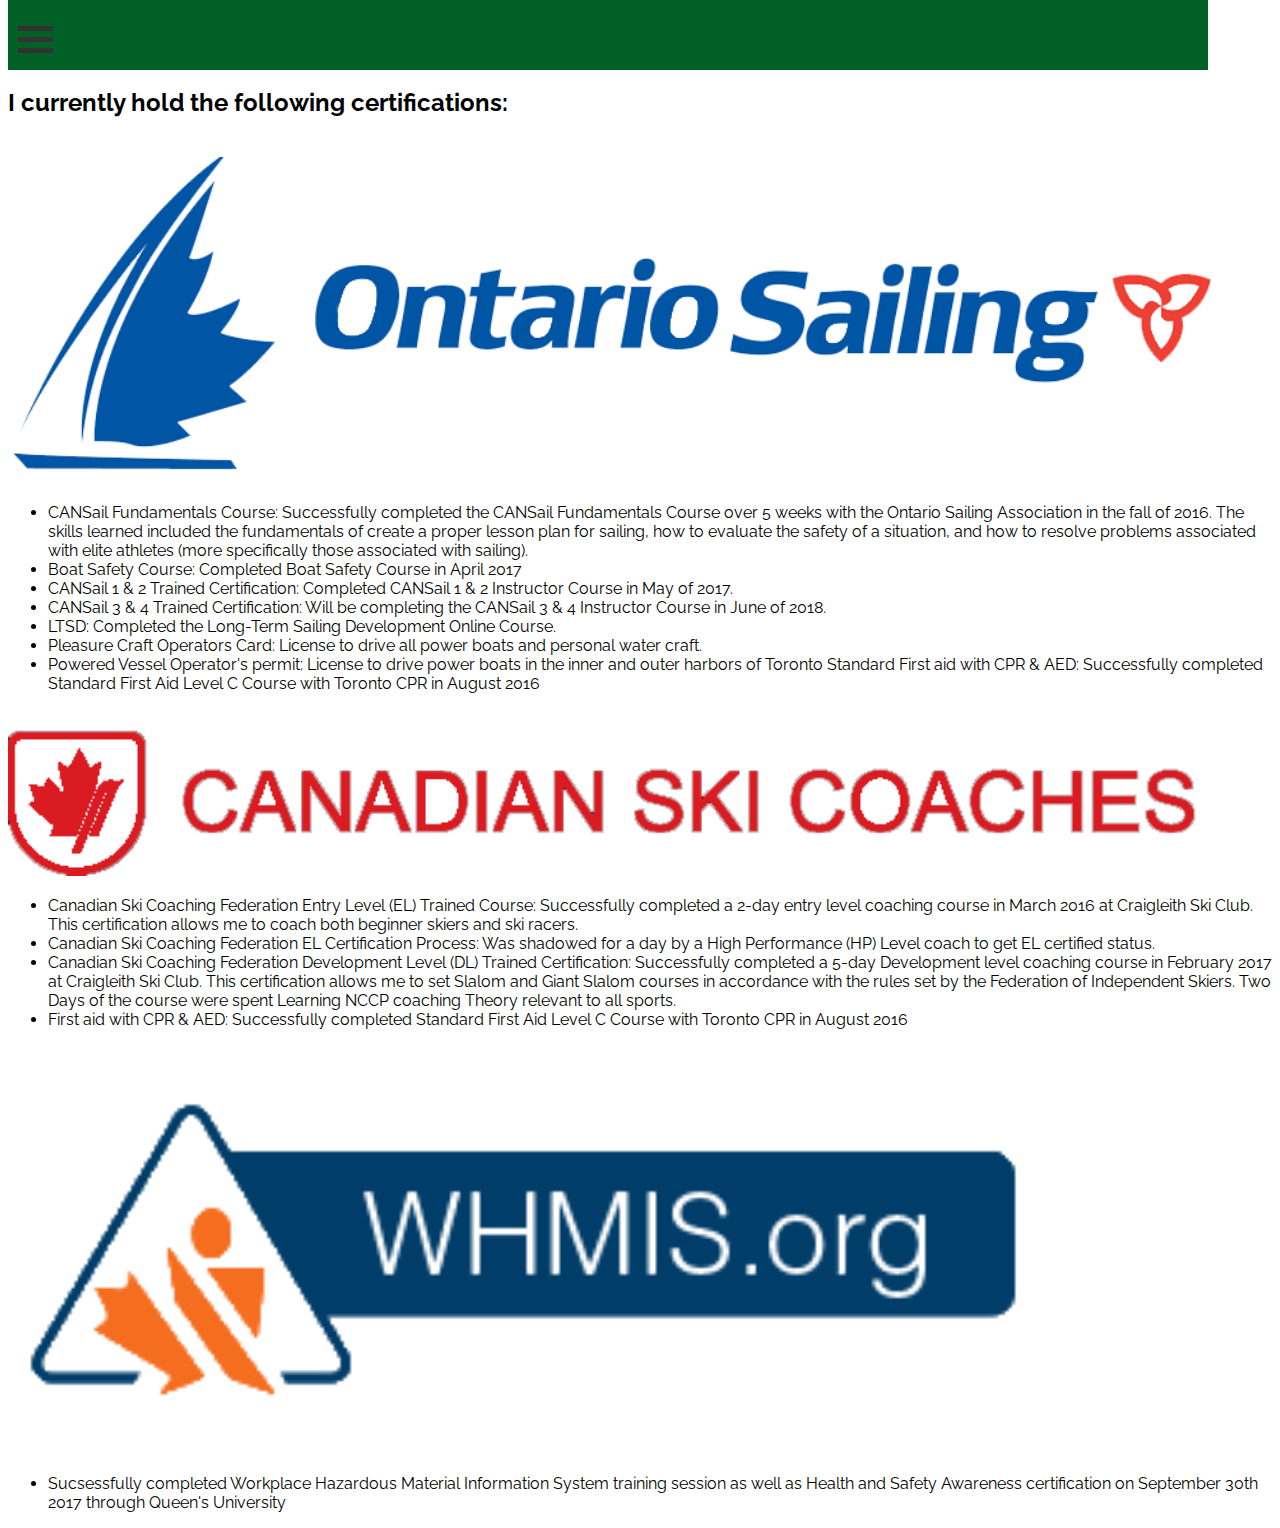
<file: certifications - Copy.html>
<!DOCTYPE html>
<html>
<head>
	<title>Mathew Jennings</title>
    <link href="https://fonts.googleapis.com/css?family=Montserrat|Playfair+Display|Raleway" rel="stylesheet">
    <link href="css/mobile.css" rel="stylesheet">
    <meta content="width=device-width, initial-scale=1" name="viewport">
    <script src="js/index.js" type="text/javascript">
    </script>
</head>
<body>
	<div id="menu">
        <div class="container" onclick="expand(this)">
            <div class="bar1"></div>
            <div class="bar2"></div>
            <div class="bar3"></div>
        </div>
        <div class="panel">
            <table id="menutable">
                <tr>
                    <td>
                        <a class="menulink" href="mobile.html">Home</a>
                    </td>
                </tr>
                <tr>
                    <td>
                        <a class="menulink" href="workhistorymobile.html">Work History and Volenteering</a>
                    </td>
                </tr>
                <tr>
                    <td>
                        <a class="menulink" href="certificationsmobile.html">Certifications</a>
                    </td>
                </tr>
                <tr>
                    <td>
                        <a class="menulink" href="#4">Athletics</a>
                    </td>
                </tr>
                <tr>
                    <td>
                        <a class="menulink" href="#5">Connect</a>
                    </td>
                </tr>
                <tr>
                    <td>
                        <a class="menulink" href="certifications.html">Back to Desktop</a>
                    </td>
                </tr>
            </table>
        </div>
	</div>
	<div id = "cbody">
		<h2>I currently hold the following certifications:</h2>
		
		<a href = "https://ontariosailing.ca/"><img src="images/ontariosailing.png" class = "logo"></a>
		<ul>	
			<li>CANSail Fundamentals Course: Successfully completed the CANSail Fundamentals Course over 5 weeks with the Ontario Sailing Association in the fall of 2016. The skills learned included the fundamentals of create a proper lesson plan for sailing, how to evaluate the safety of a situation, and how to resolve problems associated with elite athletes (more specifically those associated with sailing).</li>
			<li>Boat Safety Course: Completed Boat Safety Course in April 2017</li>
			<li>CANSail 1 & 2 Trained Certification: Completed CANSail 1 & 2 Instructor Course in May of 2017.</li>
			<li>CANSail 3 & 4 Trained Certification: Will be completing the CANSail 3 & 4 Instructor Course in June of 2018.</li>
			<li>LTSD: Completed the Long-Term Sailing Development Online Course.</li>
			<li>Pleasure Craft Operators Card: License to drive all power boats and personal water craft.</li>
			<li>Powered Vessel Operator's permit: License to drive power boats in the inner and outer harbors of Toronto Standard First aid with CPR & AED: Successfully completed Standard First Aid Level C Course with Toronto CPR in August 2016</li>
		</ul>
		<a href = "http://canskicoach.org/index.php/en/"><img src="images/cscf.png" class = "logo"></a>
		<ul>
			<li>Canadian Ski Coaching Federation Entry Level (EL) Trained Course: Successfully completed a 2-day entry level coaching course in March 2016 at Craigleith Ski Club. This certification allows me to coach both beginner skiers and ski racers.</li>
			<li>Canadian Ski Coaching Federation EL Certification Process: Was shadowed for a day by a High Performance (HP) Level coach to get EL certified status.</li>
			<li>Canadian Ski Coaching Federation Development Level (DL) Trained Certification: Successfully completed a 5-day Development level coaching course in February 2017 at Craigleith Ski Club. This certification allows me to set Slalom and Giant Slalom courses in accordance with the rules set by the Federation of Independent Skiers. Two Days of the course were spent Learning NCCP coaching Theory relevant to all sports.</li> 
			<li>First aid with CPR & AED: Successfully completed Standard First Aid Level C Course with Toronto CPR in August 2016</li>
		</ul>
		<a href = "http://whmis.org/"><img src="images/whmis.png" class = "logo"></a>
		<ul>
			<li>Sucsessfully completed Workplace Hazardous Material Information System training session as well as Health and Safety Awareness certification on September 30th 2017 through Queen's University</li>

		</ul>
	</div>
	<script>
           var acc = document.getElementsByClassName("container");
           var i;

           for (i = 0; i < acc.length; i++) {
               acc[i].addEventListener("click", function() {
                   this.classList.toggle("active");
                   var panel = this.nextElementSibling;
                   if (panel.style.display === "block") {
                       panel.style.display = "none";
                   } else {
                       panel.style.display = "block";
                   }
               });
           }
    </script>
</body>
</html>
</file>
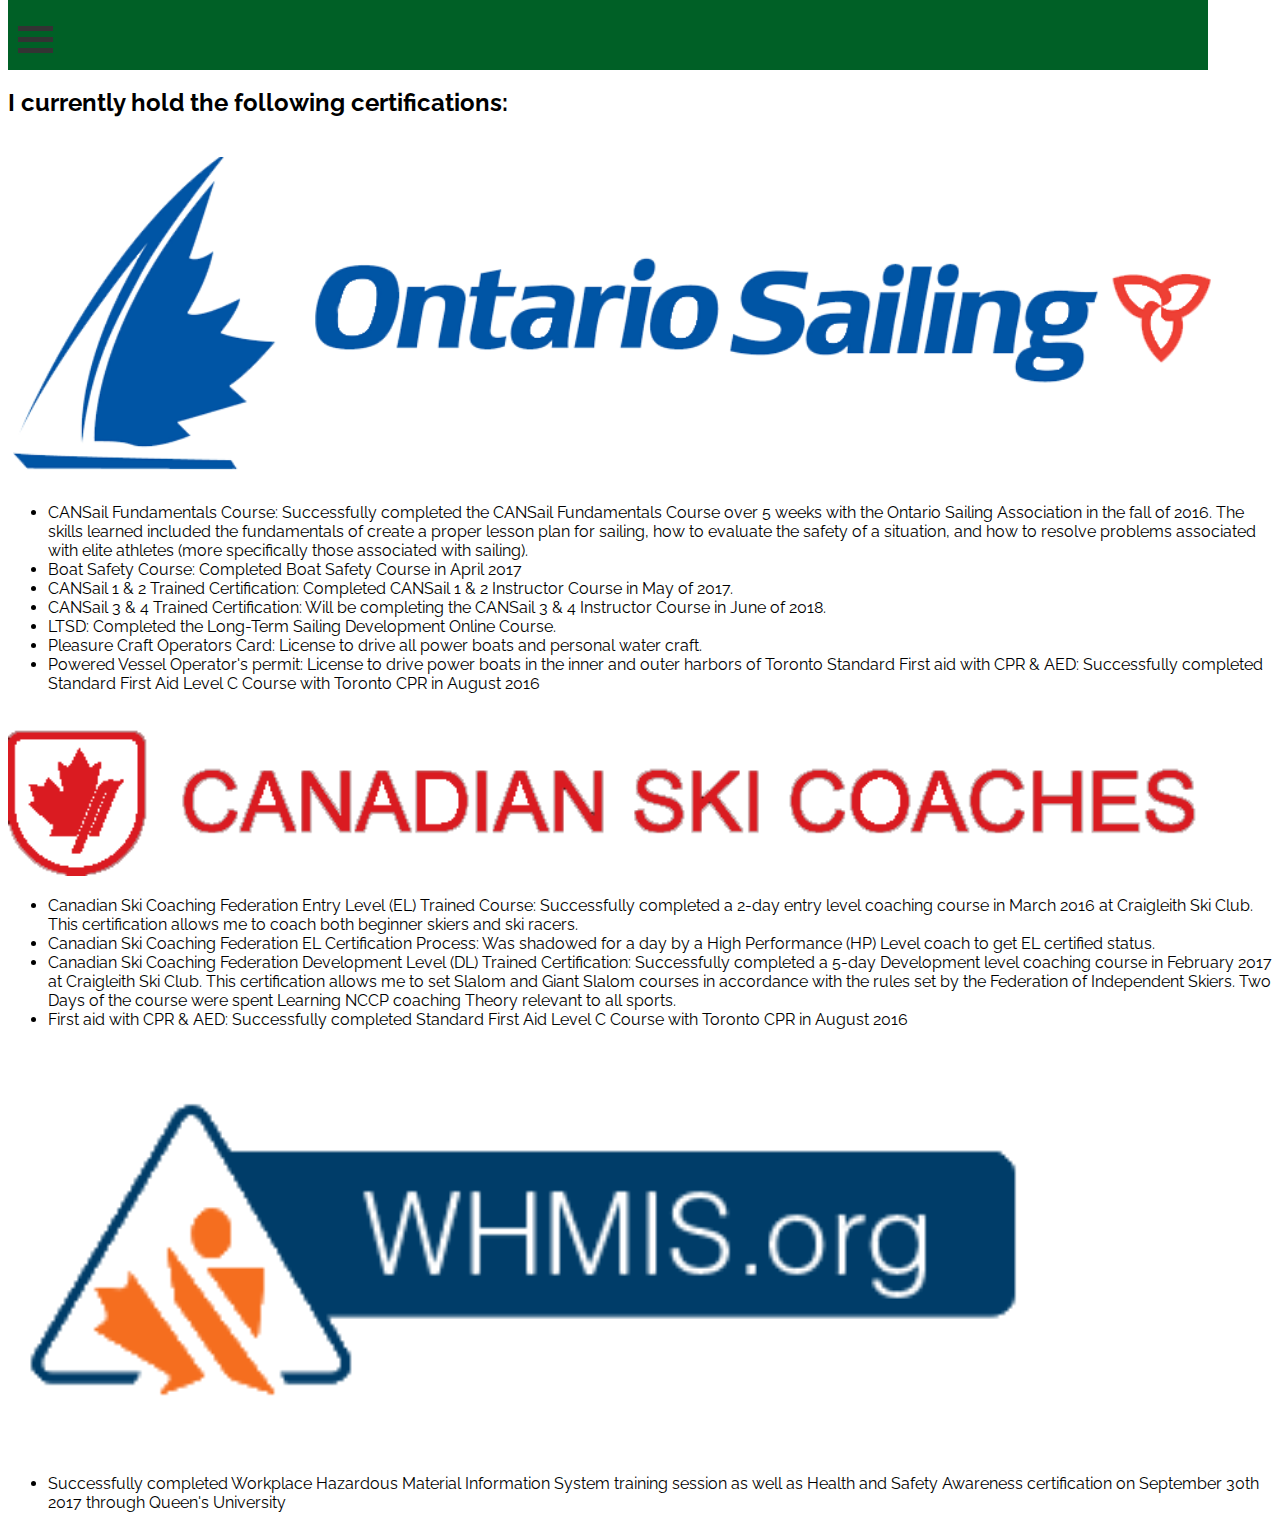
<file: certificationsmobile.html>
<!DOCTYPE html>
<html>
<head>
  <title>Mathew Jennings</title>
  <link href="https://fonts.googleapis.com/css?family=Montserrat|Playfair+Display|Raleway" rel="stylesheet">
  <link href="css/mobile.css" rel="stylesheet">
  <meta content="width=device-width, initial-scale=1" name="viewport">
  <script src="js/index.js" type="text/javascript">
  </script>
</head>
<body>
  <div id="menu">
    <div class="container" onclick="expand(this)">
      <div class="bar1"></div>
      <div class="bar2"></div>
      <div class="bar3"></div>
    </div>
    <div class="panel">
      <table id="menutable">
        <tr>
          <td>
            <a class="menulink" href="mobile.html">Home</a>
          </td>
        </tr>
        <tr>
          <td>
            <a class="menulink" href="workhistorymobile.html">Work History and Volunteering</a>
          </td>
        </tr>
        <tr>
          <td>
            <a class="menulink" href="certificationsmobile.html">Certifications</a>
          </td>
        </tr>
        <tr>
          <td>
            <a class="menulink" href="athleticsmobile.html">Athletics</a>
          </td>
        </tr>
        <tr>
          <td>
            <a class="menulink" href="connectmobile.html">Connect</a>
          </td>
        </tr>
      </table>
    </div>
  </div>
  <div id="cbody">
    <h2>I currently hold the following certifications:</h2><a href="https://ontariosailing.ca/"><img class="logo" src="images/ontariosailing.png"></a>
    <ul>
      <li>CANSail Fundamentals Course: Successfully completed the CANSail Fundamentals Course over 5 weeks with the Ontario Sailing Association in the fall of 2016. The skills learned included the fundamentals of create a proper lesson plan for sailing, how to evaluate the safety of a situation, and how to resolve problems associated with elite athletes (more specifically those associated with sailing).</li>
      <li>Boat Safety Course: Completed Boat Safety Course in April 2017</li>
      <li>CANSail 1 & 2 Trained Certification: Completed CANSail 1 & 2 Instructor Course in May of 2017.</li>
      <li>CANSail 3 & 4 Trained Certification: Will be completing the CANSail 3 & 4 Instructor Course in June of 2018.</li>
      <li>LTSD: Completed the Long-Term Sailing Development Online Course.</li>
      <li>Pleasure Craft Operators Card: License to drive all power boats and personal water craft.</li>
      <li>Powered Vessel Operator's permit: License to drive power boats in the inner and outer harbors of Toronto Standard First aid with CPR & AED: Successfully completed Standard First Aid Level C Course with Toronto CPR in August 2016</li>
    </ul><a href="http://canskicoach.org/index.php/en/"><img class="logo" src="images/cscf.png"></a>
    <ul>
      <li>Canadian Ski Coaching Federation Entry Level (EL) Trained Course: Successfully completed a 2-day entry level coaching course in March 2016 at Craigleith Ski Club. This certification allows me to coach both beginner skiers and ski racers.</li>
      <li>Canadian Ski Coaching Federation EL Certification Process: Was shadowed for a day by a High Performance (HP) Level coach to get EL certified status.</li>
      <li>Canadian Ski Coaching Federation Development Level (DL) Trained Certification: Successfully completed a 5-day Development level coaching course in February 2017 at Craigleith Ski Club. This certification allows me to set Slalom and Giant Slalom courses in accordance with the rules set by the Federation of Independent Skiers. Two Days of the course were spent Learning NCCP coaching Theory relevant to all sports.</li>
      <li>First aid with CPR & AED: Successfully completed Standard First Aid Level C Course with Toronto CPR in August 2016</li>
    </ul><a href="http://whmis.org/"><img class="logo" src="images/whmis.png"></a>
    <ul>
      <li>Successfully completed Workplace Hazardous Material Information System training session as well as Health and Safety Awareness certification on September 30th 2017 through Queen's University</li>
    </ul>
  </div>
  <script>
            var acc = document.getElementsByClassName("container");
            var i;

            for (i = 0; i < acc.length; i++) {
                acc[i].addEventListener("click", function() {
                    this.classList.toggle("active");
                    var panel = this.nextElementSibling;
                    if (panel.style.display === "block") {
                        panel.style.display = "none";
                    } else {
                        panel.style.display = "block";
                    }
                });
            }
  </script>
</body>
</html>
</file>
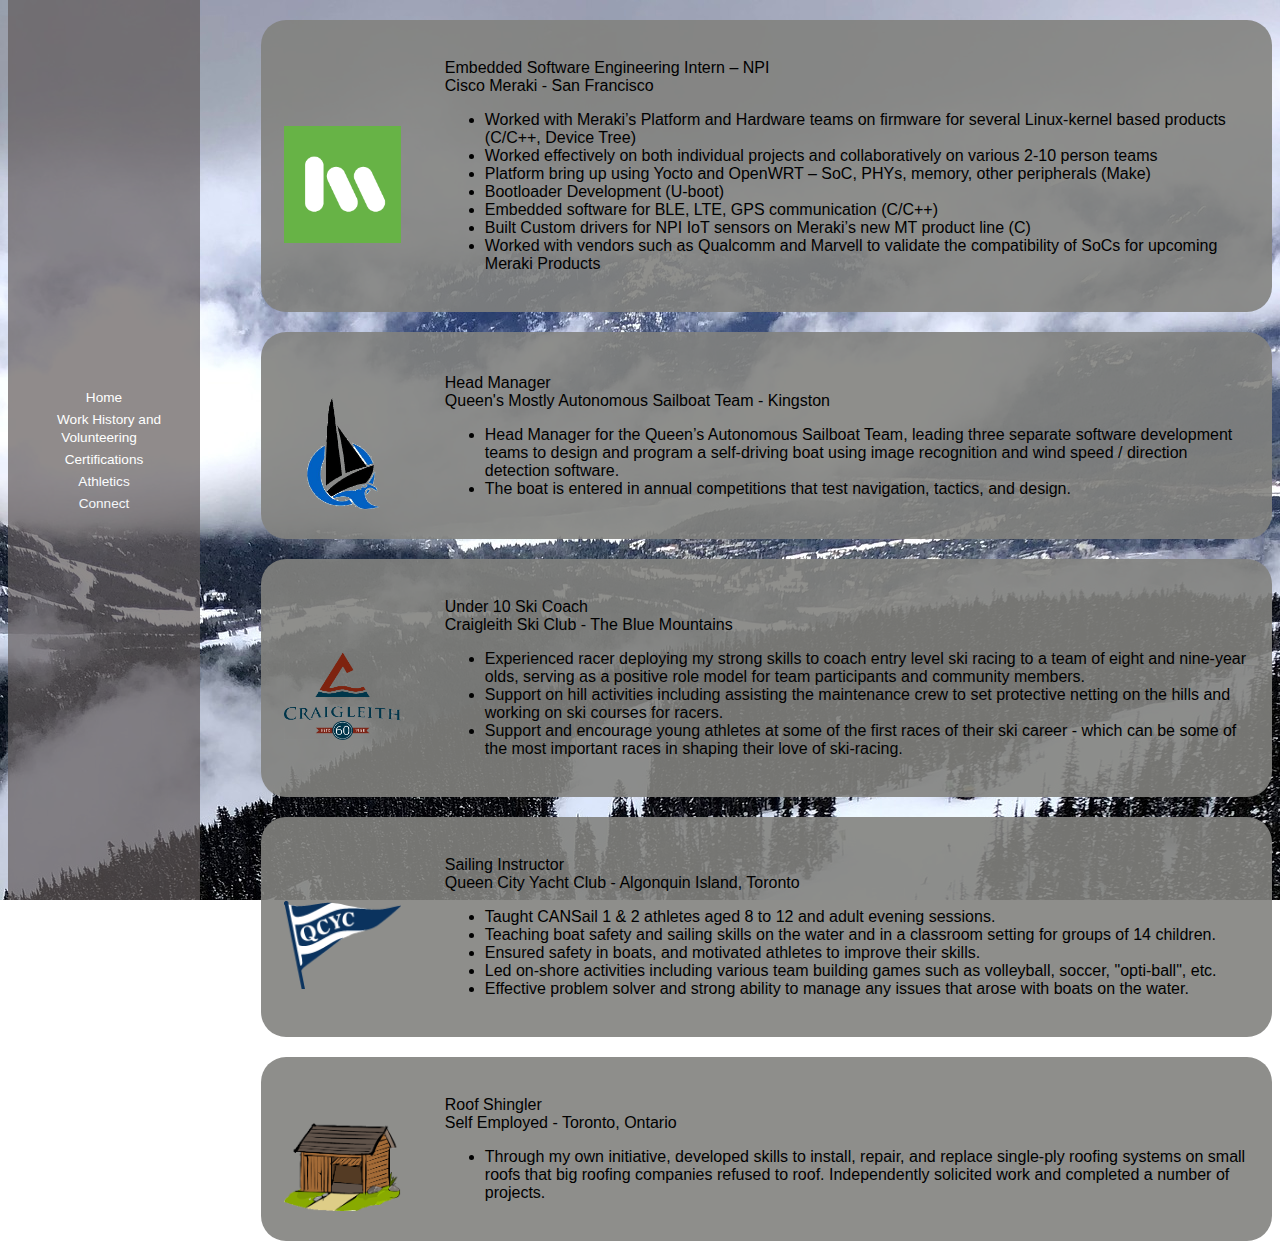
<file: workhistory.html>
<!DOCTYPE html>
<html>
<head>
	<title>Mathew Jennings</title>
	<link href="https://fonts.googleapis.com/css?family=Montserrat|Playfair+Display|Raleway" rel="stylesheet">
	<link href="css/index.css" rel="stylesheet">
	<!-- Mobile redirect script by https://pagecrafter.com -->
	<script src="js/redirection-mobile.js" type="text/javascript">
	</script>
	<script type="text/javascript">
	          // <![CDATA[
	          SA.redirection_mobile({
	              mobile_url: "mjennings2.github.io/workhistorymobile.html",
	          });

	          // ]]>
	</script>
</head>
<body>
	<div id="menu">
        <table id="menutable">
          <tr class = "menurow">
            <td><a class="menulink" href="index.html">Home</a></td>
          </tr>
          <tr class = "menurow">
            <td><a class="menulink" href="workhistory.html">Work History and
            Volunteering</a></td>
          </tr>
          <tr class = "menurow">
            <td><a class="menulink" href="certifications.html">Certifications</a></td>
          </tr>
          <tr class = "menurow">
            <td><a class="menulink" href="athletics.html">Athletics</a></td>
          </tr>
          <tr class = "menurow">
            <td><a class="menulink" href="connect.html">Connect</a></td>
          </tr>
        </table>
	  </div>
	  <div id="body">
		<table class = "left">
			<tr>
				<td>
					<a href="https://meraki.cisco.com/"><img id="meraki-logo" src="images/meraki.png"></a>
				</td>
				<td>
					<p><b>Embedded Software Engineering Intern – NPI <br>
					Cisco Meraki</b> - San Francisco <br></p>
					<ul>
						<li>Worked with Meraki’s Platform and Hardware teams on firmware for several Linux-kernel 
							based products (C/C++, Device Tree)</li>
						<li>Worked effectively on both individual projects and collaboratively on various 2-10 
							person teams</li>
						<li>Platform bring up using Yocto and OpenWRT – SoC, PHYs, memory, other peripherals 
							(Make)</li>
						<li>Bootloader Development (U-boot)</li>
						<li>Embedded software for BLE, LTE, GPS communication (C/C++)</li>
						<li>Built Custom drivers for NPI IoT sensors on Meraki’s new MT product line (C)</li>
						<li>Worked with vendors such as Qualcomm and Marvell to validate the compatibility of SoCs 
							for upcoming Meraki Products</li>
					</ul>
				</td>
			</tr>
		</table>
	</div>
	<div id="body">
		<table class = "left">
			<tr>
				<td>
					<a href="https://www.qmast.ca/"><img id="meraki-logo" src="images/qmast.png"></a>
				</td>
				<td>
					<p><b>Head Manager<br>
					Queen's Mostly Autonomous Sailboat Team</b> - Kingston <br></p>
					<ul>
						<li>Head Manager for the Queen’s Autonomous Sailboat Team, leading three separate 
							software development teams to design and program a self-driving boat using image 
							recognition and wind speed / direction detection software.</li>
						<li>The boat is entered in annual competitions that test navigation, tactics, and design.</li>
					</ul>
				</td>
			</tr>
		</table>
	</div>
	<div id="body">
		<table class = "left">
			<tr>
				<td>
					<a href="http://www.craigleith.com/"><img id="logo" src="images/craigleith.png"></a>
				</td>
				<td>
					<p><b>Under 10 Ski Coach<br>
					Craigleith Ski Club</b> - The Blue Mountains<br></p>
					<ul>
						<li>Experienced racer deploying my strong skills to coach entry level ski racing to a team of eight and nine-year olds, serving as a positive role model for team participants and community members.</li>
						<li>Support on hill activities including assisting the maintenance crew to set protective netting on the hills and working on ski courses for racers.</li>
						<li>Support and encourage young athletes at some of the first races of their ski career - which can be some of the most important races in shaping their love of ski-racing.</li>
					</ul>
				</td>
			</tr>
		</table>
	</div>
	<div id = "body">
		<table>
			<tr class ="left">
				<td>
					<a href="https://www.qcyc.ca/"><img id="logo" src="images/QCYC.png"></a>
				</td>
				<td>
					<p><b>Sailing Instructor<br>
					Queen City Yacht Club</b> - Algonquin Island, Toronto<br></p>
					<ul>
						<li>Taught CANSail 1 & 2 athletes aged 8 to 12 and adult evening sessions.</li>
						<li>Teaching boat safety and sailing skills on the water and in a classroom setting for groups of 14 children.</li>
						<li>Ensured safety in boats, and motivated athletes to improve their skills.</li>
						<li>Led on-shore activities including various team building games such as volleyball, soccer, "opti-ball", etc.</li>
						<li>Effective problem solver and strong ability to manage any issues that arose with boats on the water.</li>
					</ul>
				</td>
			</tr>
		</table>
	</div>
	<div id = "body">
		<table class = "left">
			<tr>
				<td><img id="logo" src="images/shingling.png"></td>
				<td>
					<p><b>Roof Shingler<br>
					Self Employed</b> - Toronto, Ontario<br></p>
					<ul>
						<li>Through my own initiative, developed skills to install, repair, and replace single-ply roofing systems on small roofs that big roofing companies refused to roof. Independently solicited work and completed a number of projects.</li>
					</ul>
				</td>
			</tr>
		</table>
	</div>
</body>
</html>
</file>
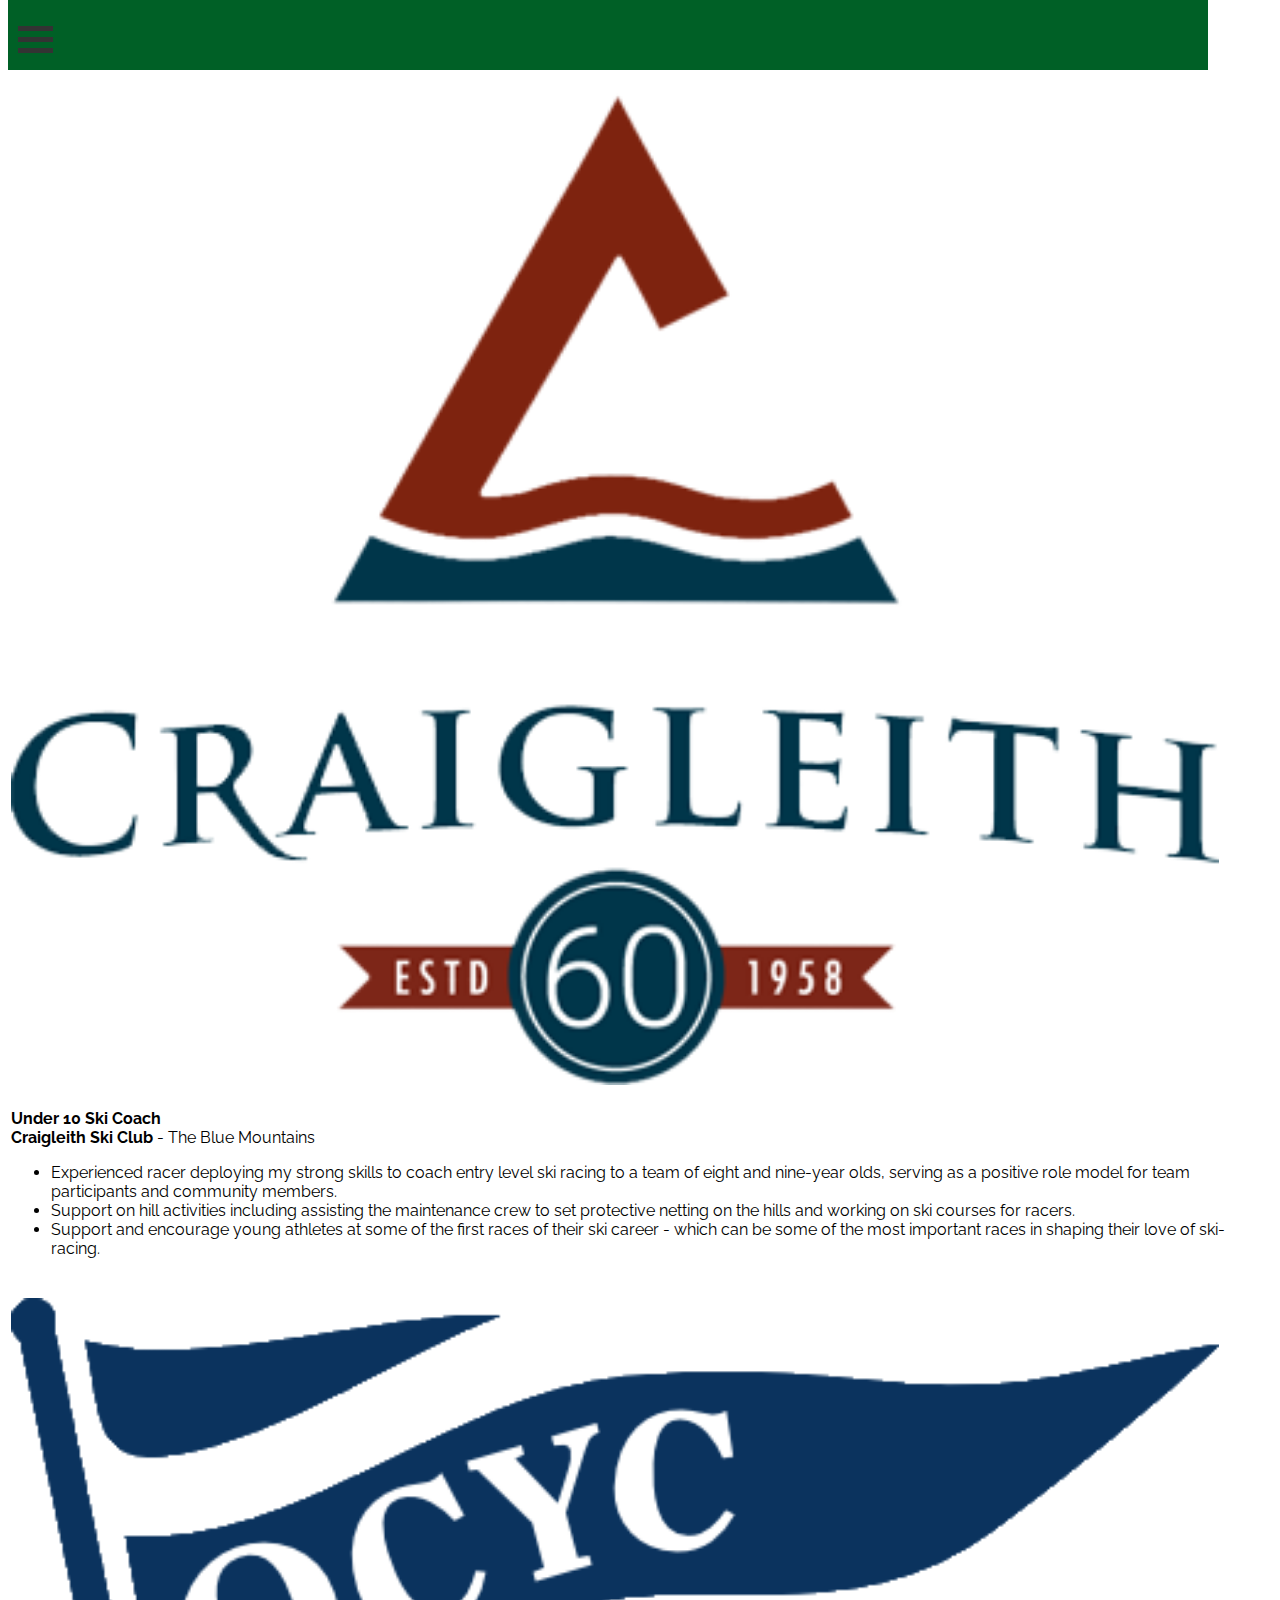
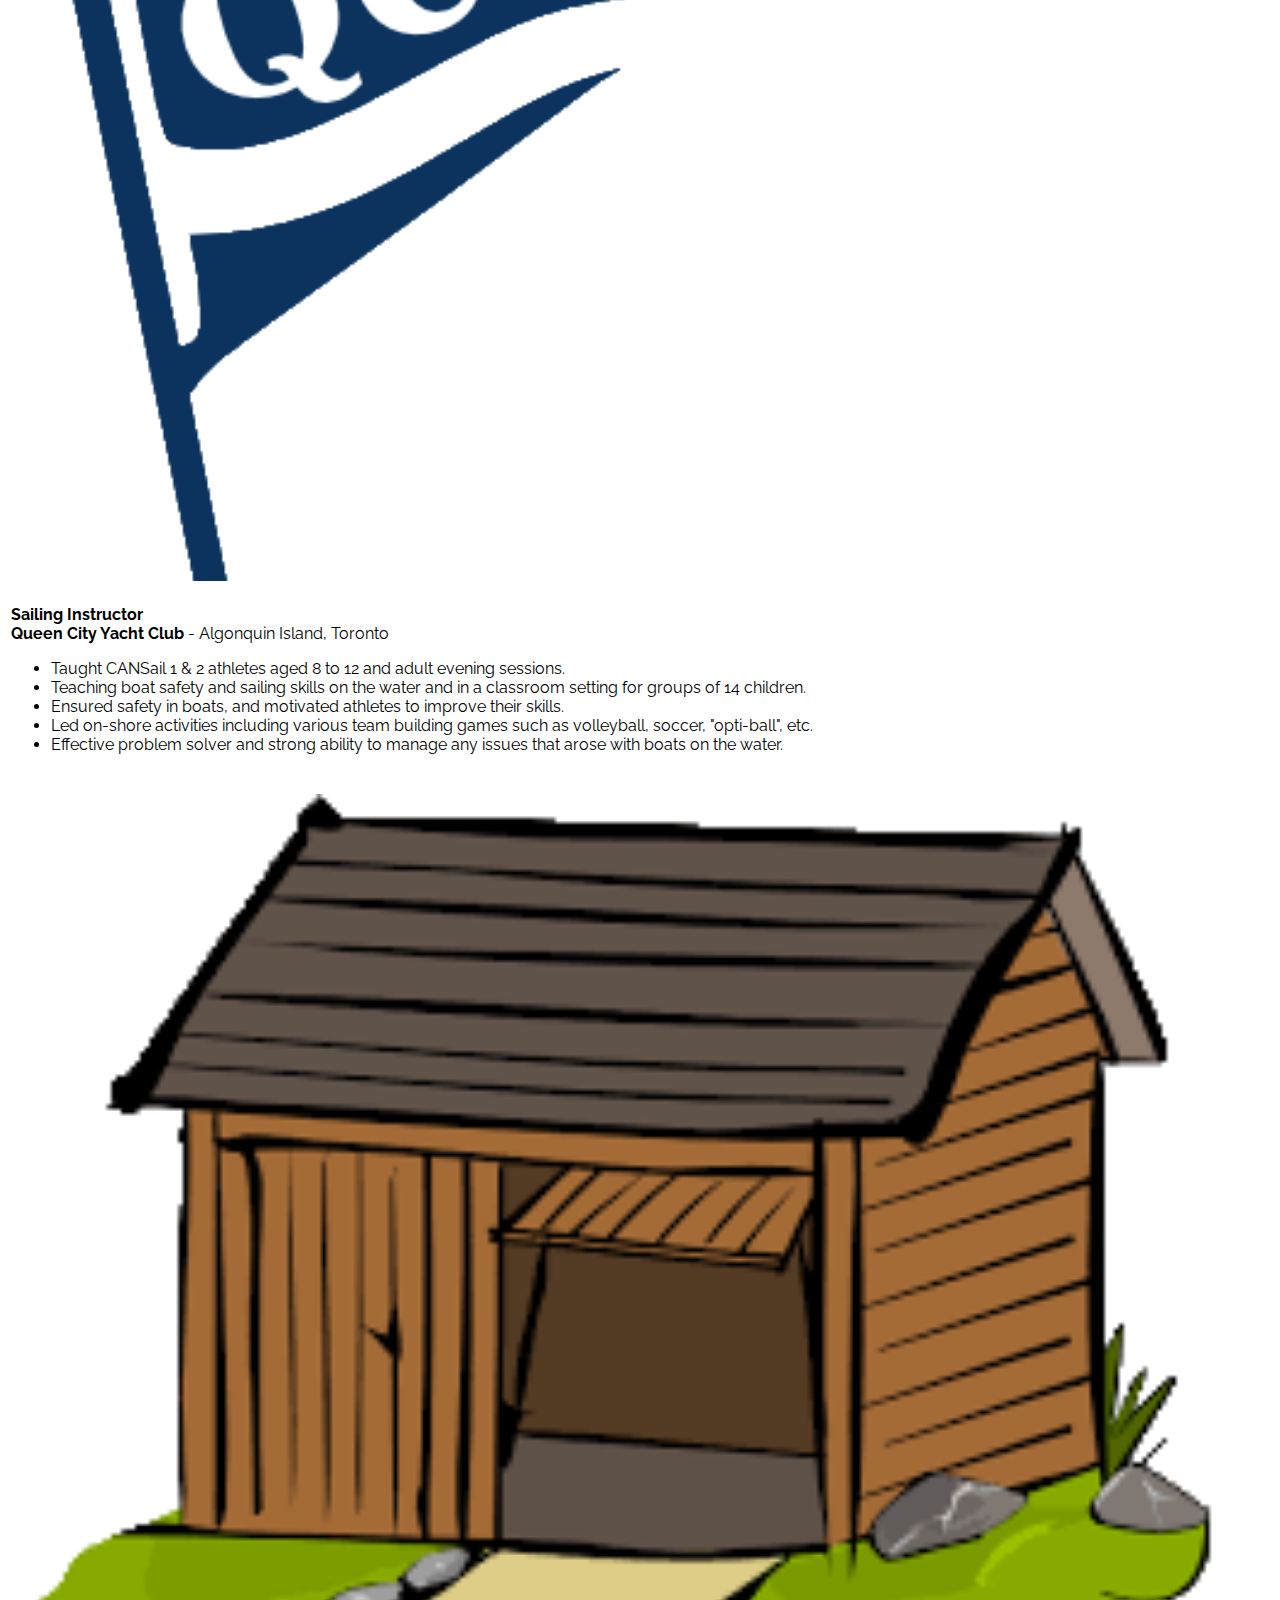
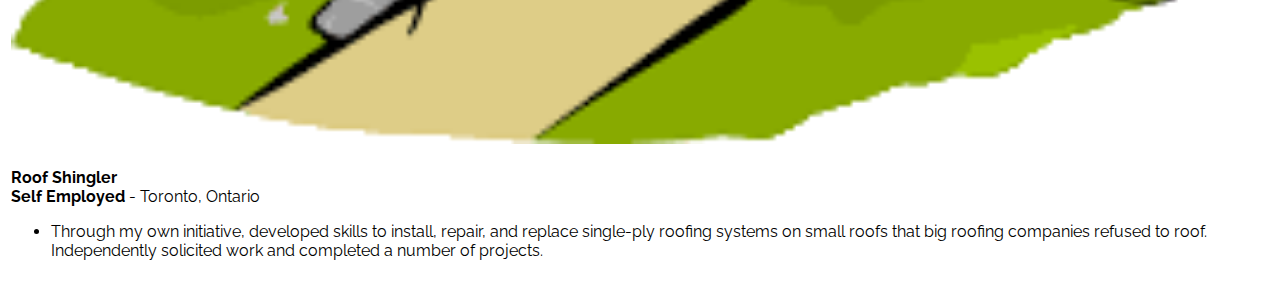
<file: workhistorymobile.html>
<!DOCTYPE html>
<html>
<head>
  <title>Mathew Jennings</title>
  <link href="https://fonts.googleapis.com/css?family=Montserrat|Playfair+Display|Raleway" rel="stylesheet">
  <link href="css/mobile.css" rel="stylesheet">
  <meta content="width=device-width, initial-scale=1" name="viewport">
  <script src="js/index.js" type="text/javascript">
  </script>
</head>
<body>
  <div id="menu">
    <div class="container" onclick="expand(this)">
      <div class="bar1"></div>
      <div class="bar2"></div>
      <div class="bar3"></div>
    </div>
    <div class="panel">
      <table id="menutable">
        <tr>
          <td>
            <a class="menulink" href="mobile.html">Home</a>
          </td>
        </tr>
        <tr>
          <td>
            <a class="menulink" href="workhistorymobile.html">Work History and Volunteering</a>
          </td>
        </tr>
        <tr>
          <td>
            <a class="menulink" href="certificationsmobile.html">Certifications</a>
          </td>
        </tr>
        <tr>
          <td>
            <a class="menulink" href="athleticsmobile.html">Athletics</a>
          </td>
        </tr>
        <tr>
          <td>
            <a class="menulink" href="connectmobile.html">Connect</a>
          </td>
        </tr>
      </table>
    </div>
  </div>
  <div id="whbody">
    <table>
      <tr>
        <td>
          <a href="http://www.craigleith.com/"><img class="logo" id="craigleithlogo" src="images/craigleith.png"></a>
        </td>
      </tr>
      <tr>
        <td>
          <p><b>Under 10 Ski Coach<br>
          Craigleith Ski Club</b> - The Blue Mountains<br></p>
          <ul>
            <li>Experienced racer deploying my strong skills to coach entry level ski racing to a team of eight and nine-year olds, serving as a positive role model for team participants and community members.</li>
            <li>Support on hill activities including assisting the maintenance crew to set protective netting on the hills and working on ski courses for racers.</li>
            <li>Support and encourage young athletes at some of the first races of their ski career - which can be some of the most important races in shaping their love of ski-racing.</li>
          </ul>
        </td>
      </tr>
      <tr>
        <td>
          <a href="https://www.qcyc.ca/"><img class="logo" src="images/QCYC.png"></a>
        </td>
      </tr>
      <tr>
        <td>
          <p><b>Sailing Instructor<br>
          Queen City Yacht Club</b> - Algonquin Island, Toronto<br></p>
          <ul>
            <li>Taught CANSail 1 & 2 athletes aged 8 to 12 and adult evening sessions.</li>
						<li>Teaching boat safety and sailing skills on the water and in a classroom setting for groups of 14 children.</li>
						<li>Ensured safety in boats, and motivated athletes to improve their skills.</li>
						<li>Led on-shore activities including various team building games such as volleyball, soccer, "opti-ball", etc.</li>
						<li>Effective problem solver and strong ability to manage any issues that arose with boats on the water.</li>
          </ul>
        </td>
      </tr>
      <tr>
        <td><img class="logo" src="images/shingling.png"></td>
      </tr>
      <tr>
        <td>
          <p><b>Roof Shingler<br>
          Self Employed</b> - Toronto, Ontario<br></p>
          <ul>
            <li>Through my own initiative, developed skills to install, repair, and replace single-ply roofing systems on small roofs that big roofing companies refused to roof. Independently solicited work and completed a number of projects.</li>
          </ul>
        </td>
      </tr>
    </table>
  </div>
  <script>
            var acc = document.getElementsByClassName("container");
            var i;

            for (i = 0; i < acc.length; i++) {
                acc[i].addEventListener("click", function() {
                    this.classList.toggle("active");
                    var panel = this.nextElementSibling;
                    if (panel.style.display === "block") {
                        panel.style.display = "none";
                    } else {
                        panel.style.display = "block";
                    }
                });
            }
  </script>
</body>
</html>
</file>
<file: css/mobile.css>
#menu {
    position: fixed;
    padding-top: 20px;
    padding-bottom: 20px;
    padding-left: 10px;
    top: 0px;
    height: 30px;
    width: 93%;
    background-color: #006026;
    float: left;
}
#menutable {
    width: 100%;
    text-align: center;
    border: 0px;
}
#body {
    font-family: 'Raleway', serif;
}
#whbody {
    font-family: 'Raleway', serif;
    padding-top: 60px;
}
.menulink {
    margin-left: 10px;
    margin-right: 10px;
    color: white;
    text-decoration: none;
    font-family: 'Raleway', serif;
    font-size: 22px;
    text-align: center;
}
.left{
     text-align: left;
}
.center{
    text-align: center;
}
.menulink:hover {
    text-decoration: underline;
}
.title {
    text-align: center;
    font-family: 'Raleway', serif;
}
#about {
    width: 100%;
    float: left;
    padding-top: 60px;
}
.tool {
    position: absolute;
    float: right;
}
#toolbox {
    width: 100%;
    float: left;
    padding-top: 50px;
    padding-left: 10px;
    font-family: 'Raleway', serif;
}
#picture-of-me {
    margin-left: 5%;
}
#right {
    margin-top: 100px;
}
.image {
    height: ;
}
.centered {
    text-align: center;
}
.container {
    display: inline-block;
    cursor: pointer;
}
.bar1, .bar2, .bar3 {
    width: 35px;
    height: 5px;
    background-color: #333;
    margin: 6px 0;
    transition: 0.4s;
}
.change .bar1 {
    -webkit-transform: rotate(-45deg) translate(-9px, 6px);
    transform: rotate(-45deg) translate(-9px, 6px);
}
.change .bar2 {
    opacity: 0;
}
.change .bar3 {
    -webkit-transform: rotate(45deg) translate(-8px, -8px);
    transform: rotate(45deg) translate(-8px, -8px);
}
.accordion {
    background-color: #eee;
    color: #444;
    cursor: pointer;
    padding: 18px;
    width: 100%;
    border: none;
    text-align: left;
    outline: none;
    font-size: 15px;
    transition: 0.4s;
}
.panel {
    padding: 0 18px;
    display: none;
    background-color: #006026;
    overflow: hidden;
}
.logo {
    height: 214;
    width: 96%;
    padding-top: 20px;
}
#cbody {
    font-family: 'Raleway', serif;
    padding-top: 60px;
}
#abody {
    font-family: 'Raleway', serif;
    padding-top: 60px;
}
#connectbody {
    font-family: 'Raleway', serif;
    padding-top: 60px;
    margin-left: 30%;
}
/*.button {
  display: block;
  width: 100%;
  border: none;
  background-color: #4CAF50;
  padding: 14px 28px;
  font-size: 16px;
  cursor: pointer;
  text-align: center;
}
.button:hover {
  background-color: #ddd;
  color: black;
}  
.button{
     color: #000000;
}*/
a.button:link, a.button:visited {
  width: 95%;
  position: center;
  margin-top: 2px;
  background-color: #006026;
  color: white;
  padding: 14px 25px;
  text-align: center;
  text-decoration: none;
  display: inline-block;
}

a.button:hover, a.button:active {
  background-color: gray;
}
</file>
<file: css/index.css>
#menu {
     position: fixed;
     top: 0px;
     height: 100%;
     width: 15%;
    background-color: #615b5a;
    opacity: .7;
     
}
body{
     text-align: center;
     background-attachment: fixed;
     background-image: url('../images/whistler.jpg');
}
a{
     color: #3333ff;
}
#menutable {
     position: absolute;
     top: 50%;
     -ms-transform: translateY(-50%);
     transform: translateY(-50%);
     width: 100%;
     text-align: center;
     border: 30px;

}
.menurow{
     margin-top: 20px;
}

#body {
     position: center;
     font-family: "Calibri", sans-serif;
     font-weight: lighter;
     margin-left: 20%;
     padding: 20px;
     margin-top: 20px;
     background-color: rgba(130, 130, 126, 0.9);
     border-radius: 25px;
}
.menulink {
     margin-left: 10px;
     margin-right: 10px;
     color: white;
     text-decoration: none;
     font-family: "Calibri", sans-serif;
  font-weight: lighter;
     font-size: 85%;
     text-align: center;
}
.menulink:hover {
     text-decoration: underline;
}
.title {
     text-align: center;
     font-family: 'Raleway', serif;
}
#about {
     width: 100%;
     float: center;
     padding-top: 50px;

}
.tool {
     position: absolute;
     float: center;
}
#toolbox {
     border-radius: 25px;
     padding-bottom: 3%;
     text-align: center;
     font-family: "Calibri", sans-serif;
     font-weight: lighter;
     padding: 10px;
     background-color: rgba(130, 130, 126, 0.9);
     border-radius: 25px;
     margin-left: 20%;
     margin-top: 20px;
}
#innertoolbox{
     border-radius: 25px;
     border-style: solid;
     border-width: 5px;
     padding: 10px;
}
#picture-of-me {
     position: center;
     opacity: 1;
}
.left{
     text-align: left;
}
#right {
     margin-top: 20px;
}
#rright {
     width: 45%;
}
#logo {
     height: 88px;
     width: 117px;
     padding-top: 40px;
     padding-right: 40px;
}
#meraki-logo {
     height: 117px;
     width: 117px;
     padding-top: 40px;
     padding-right: 40px;
}
#cbody {
     width:78%;
     position: absolute;
     top: 50%;
     -ms-transform: translateY(-50%);
      transform: translateY(-50%);
     font-family: "Calibri", sans-serif;
     font-weight: lighter;
     margin-left: 17%;
     padding: 20px;
     margin-top: 20px;
     background-color: rgba(130, 130, 126, 0.9);
     border-radius: 25px;
}
#abody {
     font-family: "Calibri", sans-serif;
  font-weight: lighter;
     max-width: 1500px;
     margin: auto;
     background: white;
     padding: 10px;
     margin-top: 60px;
}
#aright {
     width: 49%;
     float: right;
}
.pic {
     width: 50%;
     margin-left: 35%
}
#connectbody {
     font-family: "Calibri", sans-serif;
  font-weight: lighter;
     background: white;
     margin-top: 200px;
     padding-left: 35%;
}
</file>
